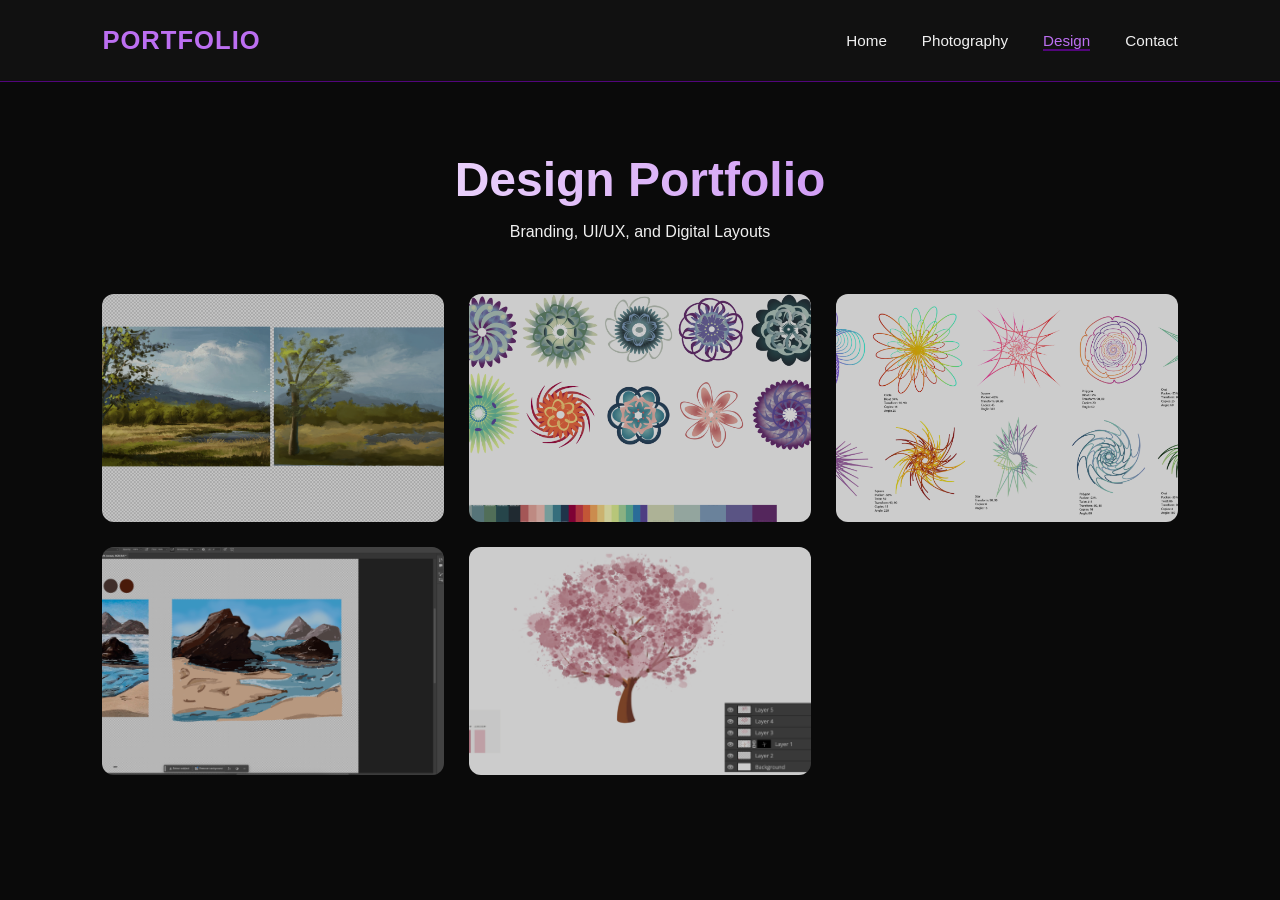
<file: design.html>
<!DOCTYPE html>
<html lang="en">
<head>
    <meta charset="UTF-8">
    <meta name="viewport" content="width=device-width, initial-scale=1.0">
    <title>Design Portfolio | Portfolio</title>
    <link rel="stylesheet" href="style.css">
</head>
<body>
    <nav>
        <div class="logo">PORTFOLIO</div>
        <ul>
            <li><a href="index.html">Home</a></li>
            <li><a href="photography.html">Photography</a></li>
            <li><a href="design.html">Design</a></li>
            <li><a href="contact.html">Contact</a></li>
        </ul>
    </nav>

    <div class="gallery-container">
        <header class="gallery-header">
            <h1>Design Portfolio</h1>
            <p>Branding, UI/UX, and Digital Layouts</p>
        </header>

        <div class="gallery-grid design-rect">
            <div class="gallery-item"><img src="design1.jpg" alt="Project 1"></div>
            <div class="gallery-item"><img src="design2.jpg" alt="Project 2"></div>
            <div class="gallery-item"><img src="design3.jpg" alt="Project 3"></div>
            <div class="gallery-item"><img src="design4.jpg" alt="Project 4"></div>
            <div class="gallery-item"><img src="design5.jpg" alt="Project 5"></div>
        </div>
    </div>

    <script src="script.js"></script>
</body>
</html>
</file>
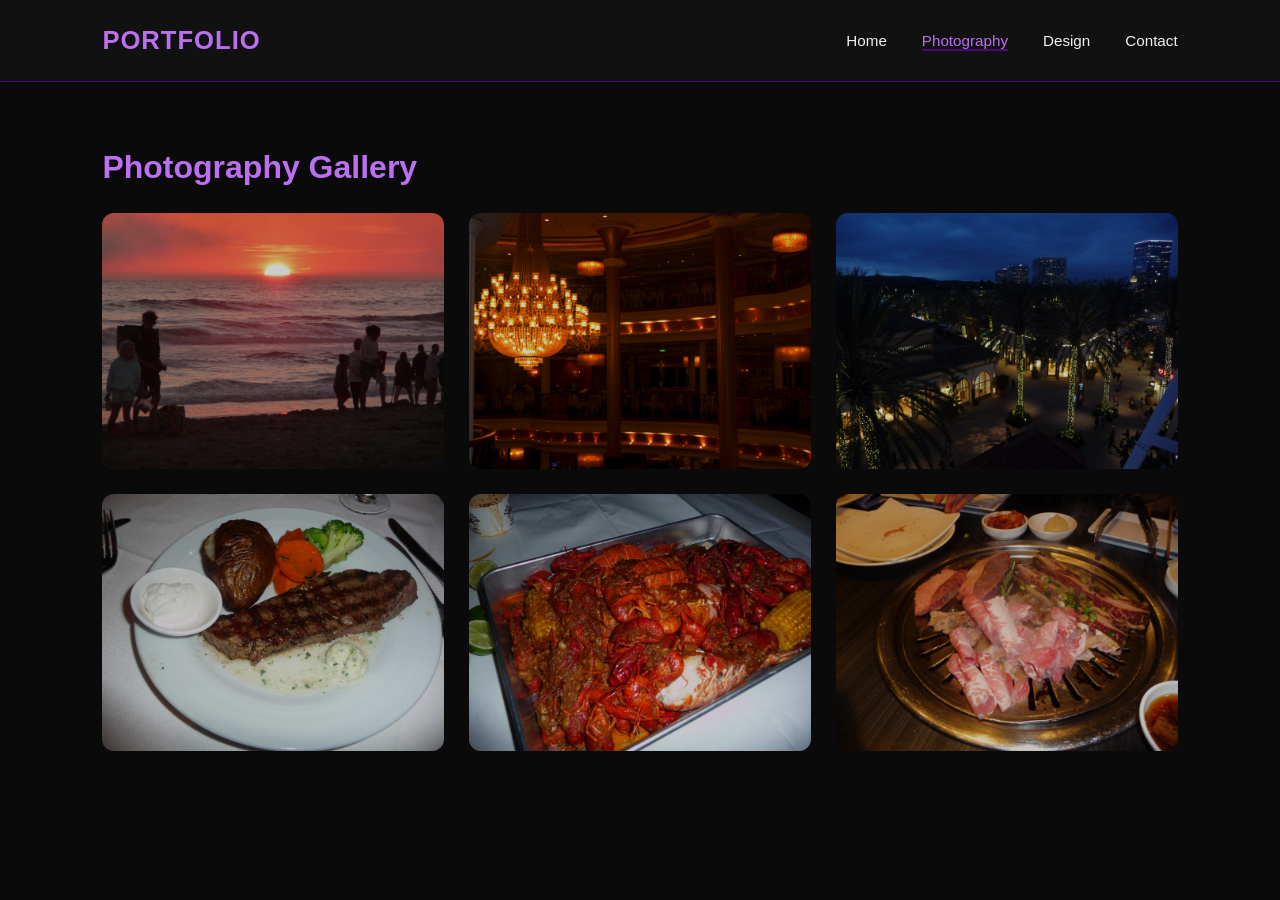
<file: photography.html>
<!DOCTYPE html>
<html lang="en">
<head>
    <meta charset="UTF-8">
    <title>Photography | Portfolio</title>
    <link rel="stylesheet" href="style.css">
</head>
<body>
    <nav>
        <div class="logo">PORTFOLIO</div>
        <ul>
            <li><a href="index.html">Home</a></li>
            <li><a href="photography.html">Photography</a></li>
            <li><a href="design.html">Design</a></li>
            <li><a href="contact.html">Contact</a></li>
        </ul>
    </nav>

    <div class="gallery-container">
        <h1 style="margin-bottom: 20px; color: #bc6ff1;">Photography Gallery</h1>
        <div class="gallery-grid">
            <div class="gallery-item"><img src="photo1.jpg"></div>
            <div class="gallery-item"><img src="photo2.jpg"></div>
            <div class="gallery-item"><img src="photo3.jpg"></div>
            <div class="gallery-item"><img src="photo4.jpg"></div>
            <div class="gallery-item"><img src="photo5.jpg"></div>
            <div class="gallery-item"><img src="photo6.jpg"></div>
        </div>
    </div>
    <script src="script.js"></script>
</body>
</html>
</file>
<file: style.css>
/* --- Global Reset & Variables --- */
:root {
    --bg-dark: #0a0a0a;
    --bg-surface: #121212;
    --primary-purple: #bc6ff1;
    --deep-purple: #892cdc;
    --dark-purple: #52057b;
    --text-main: #f0f0f0;
    --text-dim: #b4aee8;
    --transition: all 0.4s cubic-bezier(0.25, 0.8, 0.25, 1);
}

* {
    margin: 0;
    padding: 0;
    box-sizing: border-box;
    font-family: 'Inter', -apple-system, sans-serif;
}

body {
    background-color: var(--bg-dark);
    color: var(--text-main);
    line-height: 1.6;
    overflow-x: hidden;
}

/* --- Navigation --- */
nav {
    display: flex;
    justify-content: space-between;
    align-items: center;
    padding: 20px 8%;
    background: rgba(18, 18, 18, 0.95);
    backdrop-filter: blur(10px);
    border-bottom: 1px solid var(--dark-purple);
    position: sticky;
    top: 0;
    z-index: 1000;
}

.logo {
    font-size: 1.6rem;
    font-weight: 800;
    color: var(--primary-purple);
    letter-spacing: 1px;
}

nav ul {
    display: flex;
    list-style: none;
}

nav ul li { margin-left: 35px; }

nav a {
    color: var(--text-main);
    text-decoration: none;
    font-size: 0.95rem;
    font-weight: 500;
    transition: var(--transition);
}

nav a:hover {
    color: var(--primary-purple);
    text-shadow: 0 0 8px var(--deep-purple);
}

/* --- Home: Slideshow --- */
.slider {
    width: 100%;
    height: 70vh;
    overflow: hidden;
    position: relative;
}

.slides {
    display: flex;
    width: 500%;
    height: 100%;
    animation: slide 15s infinite ease-in-out;
}

.slides img {
    width: 20%;
    object-fit: cover;
}

@keyframes slide {
    0%, 15% { transform: translateX(0); }
    20%, 35% { transform: translateX(-20%); }
    40%, 55% { transform: translateX(-40%); }
    60%, 75% { transform: translateX(-60%); }
    80%, 95% { transform: translateX(-80%); }
    100% { transform: translateX(0); }
}

/* --- Home: Feature Row --- */
.home-row {
    display: grid;
    grid-template-columns: repeat(auto-fit, minmax(300px, 1fr));
    gap: 40px;
    padding: 80px 8%;
}

.feature-card {
    background: var(--bg-surface);
    padding-bottom: 25px;
    border-radius: 15px;
    overflow: hidden;
    border: 1px solid #222;
    text-align: center;
    transition: var(--transition);
}

.feature-card:hover {
    transform: translateY(-10px);
    border-color: var(--dark-purple);
}

.feature-card img {
    width: 100%;
    height: 250px;
    object-fit: cover;
    border-bottom: 4px solid var(--dark-purple);
}

.feature-card p {
    padding: 20px;
    color: var(--text-dim);
}

/* --- Galleries (Photography & Design) --- */
.gallery-container { padding: 60px 8%; }

.gallery-header {
    margin-bottom: 50px;
    text-align: center;
}

.gallery-header h1 {
    font-size: 3rem;
    background: linear-gradient(to right, #fff, var(--primary-purple));
    -webkit-background-clip: text;
    -webkit-text-fill-color: transparent;
}

.gallery-grid {
    display: grid;
    grid-template-columns: repeat(auto-fill, minmax(320px, 1fr));
    gap: 25px;
}

.gallery-item {
    border-radius: 12px;
    overflow: hidden;
    background: #1a1a1a;
}

.gallery-item img {
    width: 100%;
    display: block;
    transition: var(--transition);
    filter: brightness(0.8);
}

/* Photography Square look / Design Rectangle look */
.photo-grid img { aspect-ratio: 1 / 1; object-fit: cover; }
.design-rect img { aspect-ratio: 3 / 2; object-fit: cover; }

.gallery-item img:hover {
    filter: brightness(1.1);
    transform: scale(1.05);
}

/* --- Contact Page --- */
.contact-container {
    display: flex;
    align-items: center;
    padding: 80px 8%;
    gap: 80px;
    min-height: 85vh;
}

.contact-image { flex: 1; }

.contact-image img {
    width: 100%;
    border-radius: 30px;
    box-shadow: 25px 25px 0px var(--dark-purple);
}

.contact-info { flex: 1; }

.social-links { margin-top: 30px; }

.social-link {
    display: inline-block;
    padding: 12px 28px;
    margin: 0 15px 15px 0;
    border: 2px solid var(--dark-purple);
    border-radius: 50px;
    color: var(--text-main);
    text-decoration: none;
    font-weight: 600;
    transition: var(--transition);
}

.social-link:hover {
    background: var(--dark-purple);
    border-color: var(--primary-purple);
}

/* --- Easter Egg --- */
.easter-egg-btn {
    position: fixed;
    bottom: 30px;
    right: 30px;
    font-size: 2.5rem;
    cursor: pointer;
    filter: drop-shadow(0 0 10px var(--deep-purple));
    transition: var(--transition);
}

.easter-egg-btn:hover { transform: scale(1.2) rotate(15deg); }

#funny-photo {
    display: none;
    position: fixed;
    top: 50%;
    left: 50%;
    transform: translate(-50%, -50%);
    max-width: 90vw;
    max-height: 80vh;
    border: 8px solid var(--primary-purple);
    border-radius: 20px;
    box-shadow: 0 0 100px rgba(0,0,0,0.9);
    z-index: 2000;
}

/* --- Responsive --- */
@media (max-width: 900px) {
    .contact-container { flex-direction: column; text-align: center; }
    .contact-image img { box-shadow: 0 15px 0px var(--dark-purple); }
}
</file>
